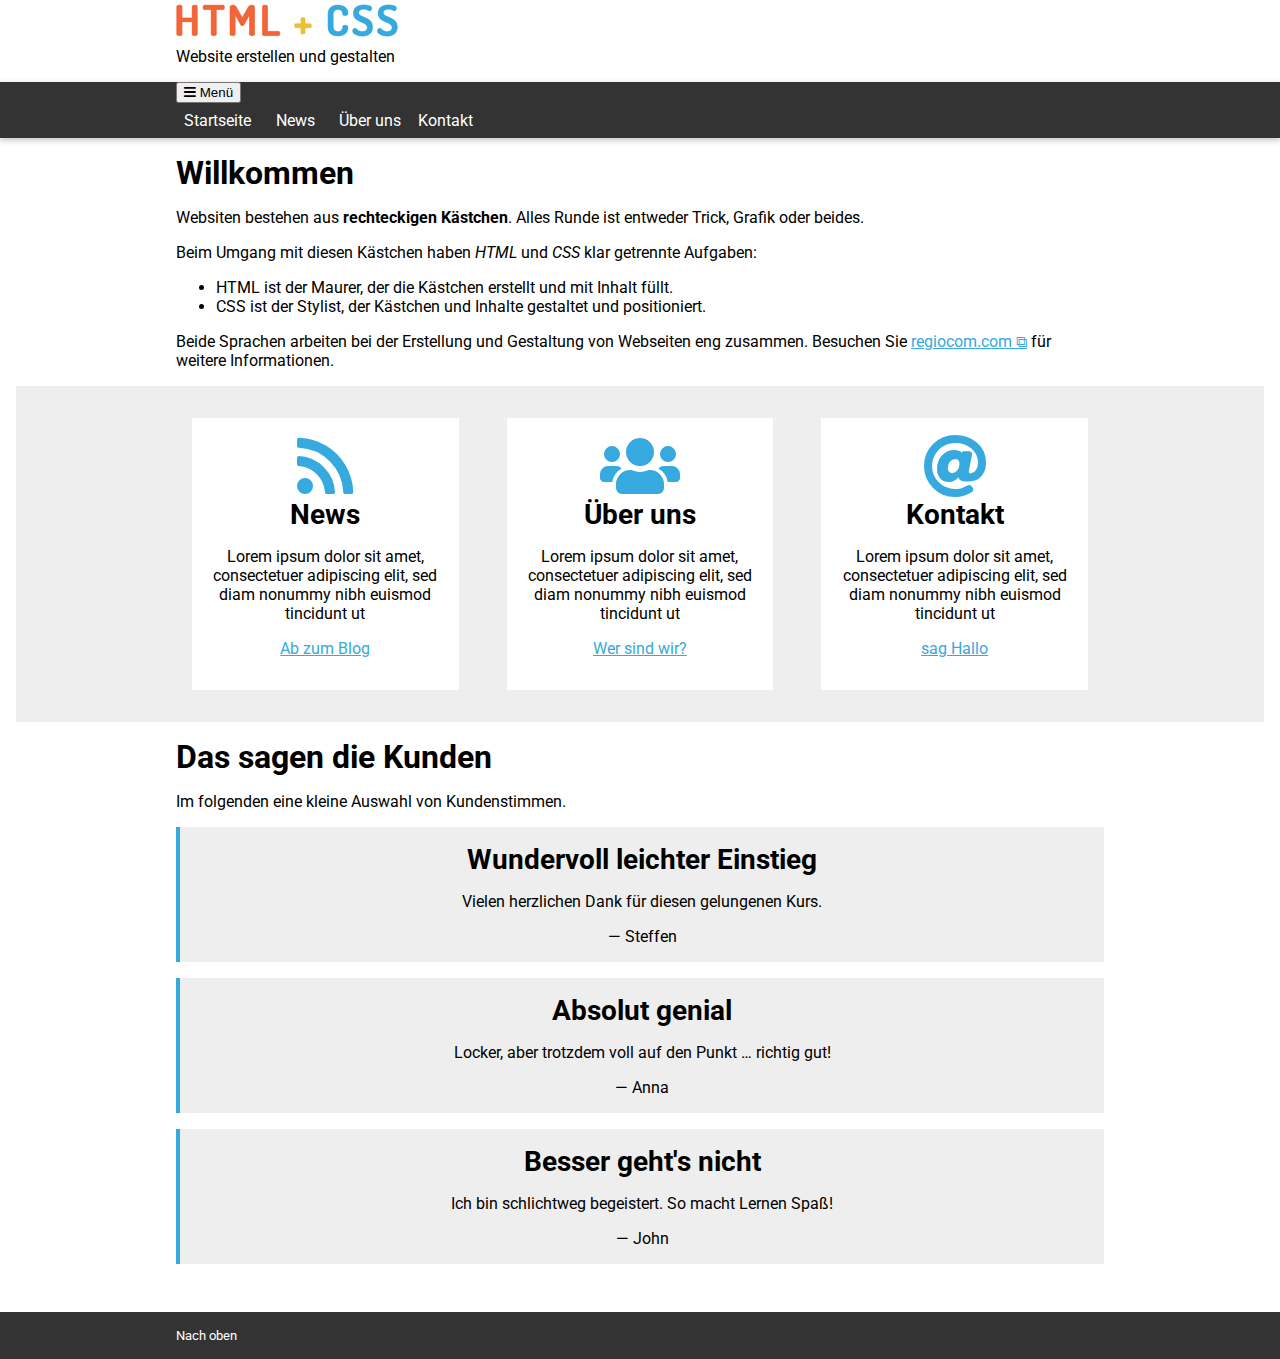
<file: index.html>
<!Doctype html>
<html lang="de">
    <head>
        <meta charset="utf-8">
        <!-- Seitenbeschreibung zum Workshop HTML und CSS -->
        <meta name="description" content="In diesem Workshop erlernen wir das Erstellen von HTML und CSS">
        <meta name="keywords" content="regiocom SE, IT-Support">
        <meta name="viewport" content="width=device-width, initial-scale=1, shrink-to-fit=no">
        <title>Startseite - Workshop HTML + CSS</title>
        
        <link href="./css/style.css" rel="stylesheet">
        <link rel="icon" type="image/x-icon" href="./bilder/favicon.ico">
        <link href="./fontawesome/css/all.css" rel="stylesheet">
    </head>
    <body>
       <header class="site-header wrapper">
            <h1 class="site-logo">
                <img src="./bilder/logo-html+css-222.gif" srcset="./bilder/logo-html+css-444.gif 2x, ./bilder/logo-html+css-666.gif 3x" alt="HTML+CSS" width="222" height="33" title="Das ist das Logo HTML + CSS">
            </h1>
            
            <p class="site-slogan">Website erstellen und gestalten</p>
        </header>
        
        <nav class="site-nav">
            <div class="wrapper">
                <button class="menubutton" onclick="this.classList.toggle('show-menu')"><i class="fas fa-bars"></i>&nbsp;Menü</button>
                <ul class="site-nav-list">
                    <li><a href="index.html" target="_self">Startseite</a></li>
                    <li><a href="./news.html" target="_self" >News</a></li>
                    <li><a href="./ueber_uns.html"  target="_self">Über uns</a></li>
                    <li><a href="./kontakt.html"  target="_self">Kontakt</a></li>
                </ul>
            </div>
        </nav>
        
        <main class="site-content">
           <!-- Beginn der 1. Section -->
           <section class="content-intro wrapper">
                <h2>Willkommen</h2>

                <p>Websiten bestehen aus <strong>rechteckigen Kästchen</strong>. Alles Runde ist entweder Trick, Grafik oder beides.</p>
                <p>Beim Umgang mit diesen Kästchen haben <em>HTML</em> und <em>CSS</em> klar getrennte Aufgaben:</p>
                <ul>
                    <li>HTML ist der Maurer, der die Kästchen erstellt und mit Inhalt füllt.</li>
                    <li>CSS ist der Stylist, der Kästchen und Inhalte gestaltet und positioniert.</li>
                </ul>
                <p>Beide Sprachen arbeiten bei der Erstellung und Gestaltung von Webseiten eng zusammen. Besuchen Sie <a href="https://www.regiocom.com" target="_blank">regiocom.com</a> für weitere Informationen.</p>
            </section>
            <!-- Ende der 1. Section -->
            <!-- Beginn der 2. Section -->
            <section class="infoboxen">
                <div class="wrapper">
                    <article class="infobox">
                        <a href="./news.html"><i class="fas fa-rss fa-4x"></i></a>
                        <h3>News</h3>
                        <p>Lorem ipsum dolor sit amet, consectetuer adipiscing elit, sed diam nonummy nibh euismod tincidunt ut</p>
                        <p><a href="#">Ab zum Blog</a></p>
                    </article>
                    <article class="infobox">
                        <a href="./news.html"><i class="fas fa-users fa-4x"></i></a>
                        <h3>Über uns</h3>
                        <p>Lorem ipsum dolor sit amet, consectetuer adipiscing elit, sed diam nonummy nibh euismod tincidunt ut</p>
                        <p><a href="#">Wer sind wir?</a></p>
                    </article>
                    <article class="infobox">
                        <a href="./news.html"><i class="fas fa-at fa-4x"></i></a>
                        <h3>Kontakt</h3>
                        <p>Lorem ipsum dolor sit amet, consectetuer adipiscing elit, sed diam nonummy nibh euismod tincidunt ut</p>
                        <p><a href="#">sag Hallo</a></p>
                    </article>
                </div>
            </section>
            <!-- Ende der 2. Section -->
            <!-- Beginn der 3. Section -->
            <section class="kundenstimmen wrapper">
                <h2>Das sagen die Kunden</h2>
                <p>Im folgenden eine kleine Auswahl von Kundenstimmen.</p>
                
                <blockquote class="kundenstimme">
                    <h3>Wundervoll leichter Einstieg</h3>
                    <p>Vielen herzlichen Dank für diesen gelungenen Kurs.</p>

                    <footer class="kunde">&mdash; Steffen</footer>
                </blockquote>
                <blockquote class="kundenstimme">
                    <h3>Absolut genial</h3>
                    <p>Locker, aber trotzdem voll auf den Punkt … richtig gut!</p>

                    <footer class="kunde">&mdash; Anna</footer>
                </blockquote>
                <blockquote class="kundenstimme">
                    <h3>Besser geht's nicht</h3>
                    <p>Ich bin schlichtweg begeistert. So macht Lernen Spaß!</p>

                    <footer class="kunde">&mdash; John</footer>
                </blockquote>
            </section>
        </main>
        
        <div class="break"></div>
        
        <footer class="site-footer">
            <div class="wrapper">
                <a href="#top">Nach oben</a>
            </div>
        </footer>
    </body>
</html>
</file>
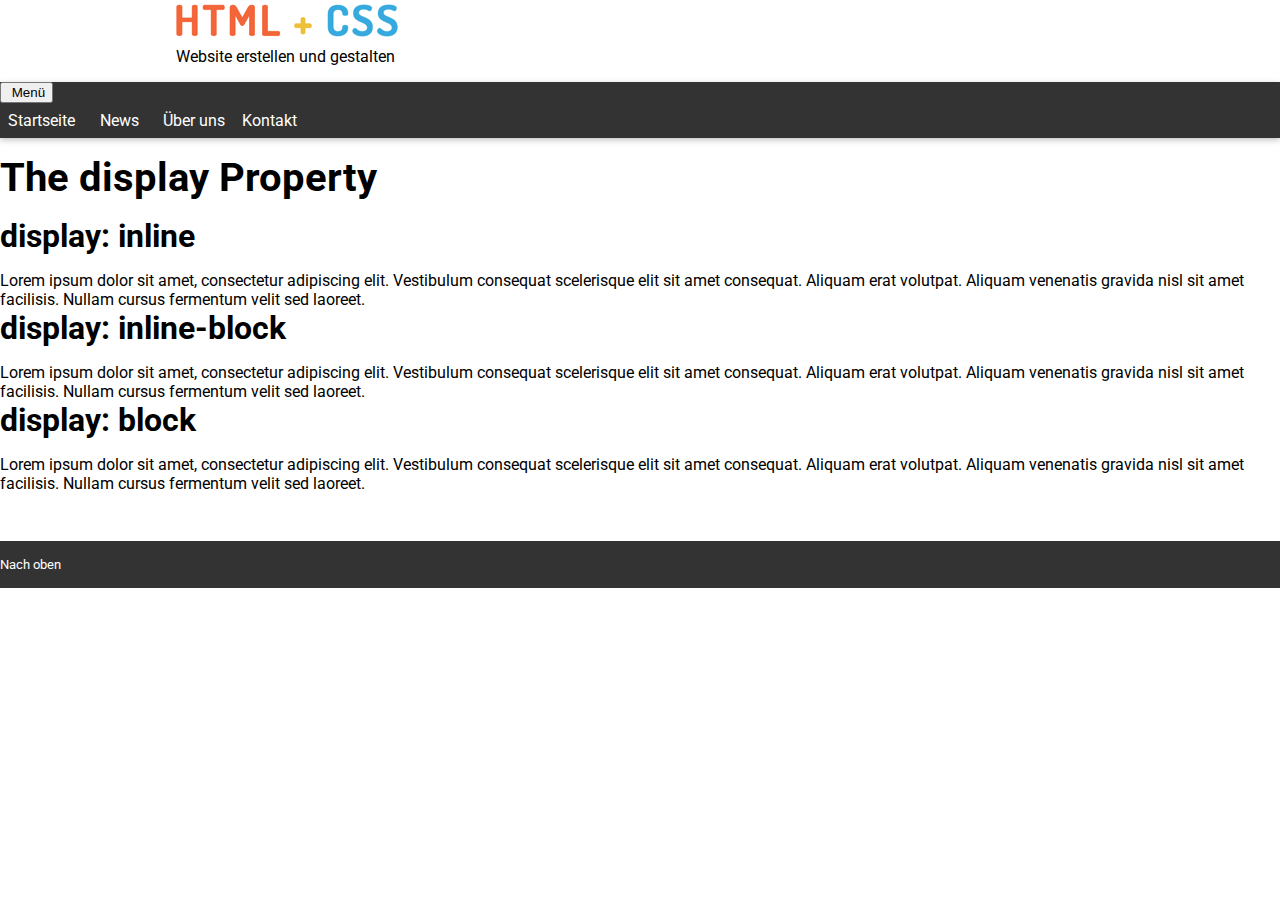
<file: inline_boxes.html>
<!Doctype html>
<html lang="de">
    <head>
        <meta charset="utf-8">
        <!-- Seitenbeschreibung zum Workshop HTML und CSS -->
        <meta name="description" content="In diesem Workshop erlernen wir das Erstellen von HTML und CSS">
        <meta name="keywords" content="regiocom SE, IT-Support">
        <meta name="viewport" content="width=device-width, initial-scale=1, shrink-to-fit=no">
        <title>Inline Boxen - Workshop HTML + CSS</title>
        
        <link href="./css/style.css" rel="stylesheet">
        <link rel="icon" type="image/x-icon" href="./bilder/favicon.ico">
    </head>
    <body>
       <header class="site-header wrapper">
            <h1 class="site-logo">
                <img src="./bilder/logo-html+css-222.gif" srcset="./bilder/logo-html+css-444.gif 2x, ./bilder/logo-html+css-666.gif 3x" alt="HTML+CSS" width="222" height="33" title="Das ist das Logo HTML + CSS">
            </h1>
            
            <p class="site-slogan">Website erstellen und gestalten</p>
        </header>
        
        <nav class="site-nav">
            <button class="menubutton" onclick="this.classList.toggle('show-menu')"><i class="fas fa-bars"></i>&nbsp;Menü</button>
            <ul class="site-nav-list">
                <li><a href="index.html" target="_self">Startseite</a></li>
                <li><a href="./news.html" target="_self" >News</a></li>
                <li><a href="./ueber_uns.html"  target="_self">Über uns</a></li>
                <li><a href="./kontakt.html"  target="_self">Kontakt</a></li>
            </ul>
        </nav>
        
        <main class="site-content">
           <h1>The display Property</h1>

<h2>display: inline</h2>
<div>Lorem ipsum dolor sit amet, consectetur adipiscing elit. Vestibulum consequat scelerisque elit sit amet consequat. Aliquam erat volutpat. <span class="a">Aliquam</span> <span class="a">venenatis</span> gravida nisl sit amet facilisis. Nullam cursus fermentum velit sed laoreet. </div>

<h2>display: inline-block</h2>
<div>Lorem ipsum dolor sit amet, consectetur adipiscing elit. Vestibulum consequat scelerisque elit sit amet consequat. Aliquam erat volutpat. <span class="b">Aliquam</span> <span class="b">venenatis</span> gravida nisl sit amet facilisis. Nullam cursus fermentum velit sed laoreet. </div>

<h2>display: block</h2>
<div>Lorem ipsum dolor sit amet, consectetur adipiscing elit. Vestibulum consequat scelerisque elit sit amet consequat. Aliquam erat volutpat. <span class="c">Aliquam</span> <span class="c">venenatis</span> gravida nisl sit amet facilisis. Nullam cursus fermentum velit sed laoreet. </div>

        </main>
        
        <div class="break"></div>
        
        <footer class="site-footer">
           
           <a href="#top">Nach oben</a>
            
        </footer>
    </body>
</html>
</file>
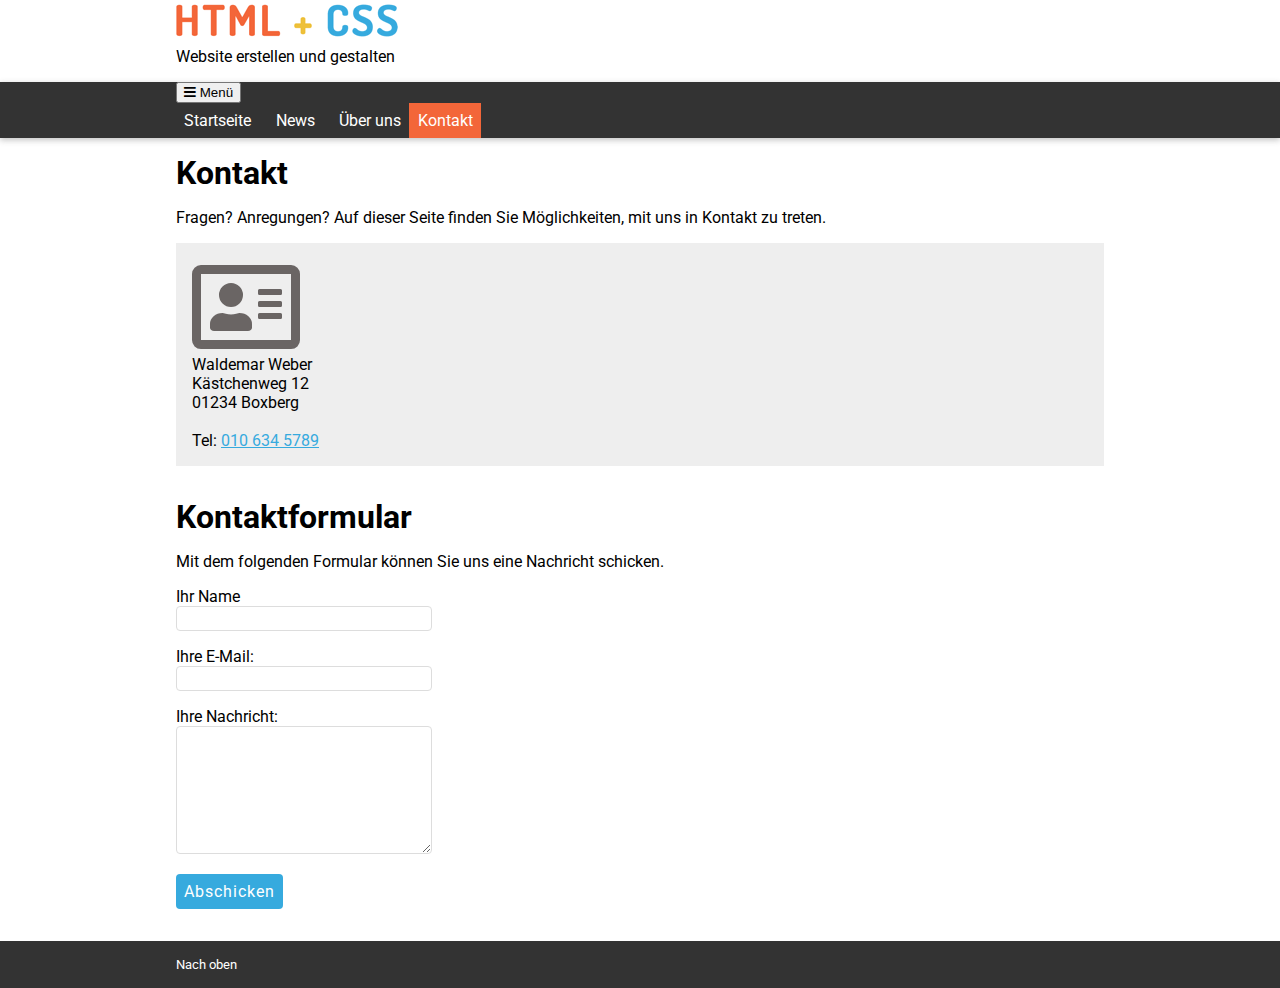
<file: kontakt.html>
<!Doctype html>
<html lang="de">
    <head>
        <meta charset="utf-8">
        <!-- Seitenbeschreibung zum Workshop HTML und CSS -->
        <meta name="description" content="In diesem Workshop erlernen wir das Erstellen von HTML und CSS">
        <meta name="keywords" content="regiocom SE, IT-Support">
        <meta name="viewport" content="width=device-width, initial-scale=1, shrink-to-fit=no">
        <title>Kontakt - Workshop HTML + CSS</title>
        <link href="./css/style.css" rel="stylesheet">
        <link rel="icon" type="image/x-icon" href="./bilder/favicon.ico">
        <!--<link rel="stylesheet" href="https://use.fontawesome.com/releases/v5.15.4/css/all.css" integrity="sha384-DyZ88mC6Up2uqS4h/KRgHuoeGwBcD4Ng9SiP4dIRy0EXTlnuz47vAwmeGwVChigm" crossorigin="anonymous">-->
        <!--<script src="https://kit.fontawesome.com/048d51964d.js" crossorigin="anonymous"></script>-->
        <link href="./fontawesome/css/all.css" rel="stylesheet">
        
        <style>
            label {
                display: block;
            }
      
            form div {
                margin-bottom: 1em;
            }
            
            .fa-fish {
                color: coral;
            }
            
            .fa-frog, .fa-user-ninja {
                color: #ffffff;
            }
            
            .fa-facebook {
                color: lightskyblue;
            }
        </style>
    </head>
    <body>
       <header class="site-header wrapper">
            <h1 class="site-logo">
                <img src="./bilder/logo-html+css-222.gif" srcset="./bilder/logo-html+css-444.gif 2x, ./bilder/logo-html+css-666.gif 3x" alt="HTML+CSS" width="222" height="33" title="Das ist das Logo HTML + CSS">
            </h1>
            
            <p class="site-slogan">Website erstellen und gestalten</p>
        </header>
        
        <nav class="site-nav">
            <div class="wrapper">
                <button class="menubutton" onclick="this.classList.toggle('show-menu')"><i class="fas fa-bars"></i>&nbsp;Menü</button>
                <ul class="site-nav-list">
                    <li><a href="index.html" target="_self">Startseite</a></li>
                    <li><a href="./news.html" target="_self" >News</a></li>
                    <li><a href="./ueber_uns.html"  target="_self">Über uns</a></li>
                    <li><a href="./kontakt.html"  target="_self" class="sie-sind-hier">Kontakt</a></li>
                </ul>
            </div>
        </nav>
        
        <main class="site-content wrapper">
           <!-- Beginn der 1. Section -->
           <section class="content-intro">
                <h2>Kontakt</h2>

               <p>Fragen? Anregungen? Auf dieser Seite finden Sie Möglichkeiten, mit uns in Kontakt zu treten.</p>
            </section>
            <!-- Ende der 1. Section -->
            <!-- Beginn der 2. Section -->
            <section class="kontaktdaten">
                <!--<h2>Kontaktdaten</h2>-->
                <a href="#"><span style="font-size: 3em; color: #6a6564;"><i class="far fa-address-card fa-2x"></i></span></a><br>
                <adress>
                    Waldemar Weber <br>
                    Kästchenweg 12 <br>
                    01234 Boxberg <br>
                    <br>
                    Tel: <a href="#">010 634 5789</a>
                </adress>
            </section>
            <!-- Ende der 2. Section -->
            <!-- Beginn der 3. Section -->
            <section>
                <h2>Kontaktformular</h2>
                <p>Mit dem folgenden Formular können Sie uns eine Nachricht schicken.</p>
                
                <form class="kontaktformular" action="" method="post">
                    <div>
                       <label for="name">Ihr Name</label>
                        <input type="text" id="name" name="name">
                    </div>
                    <div>
                       <label for="mail">Ihre E-Mail:</label>
                        <input type="email" id="mail" name="mail">
                    </div>
                    <div>
                       <label for="nachricht">Ihre Nachricht:</label>
                        <textarea id="nachricht" name="nachricht"></textarea>
                    </div>

                    <div>
                        <button class="button" type="submit" value="gesendet">Abschicken</button>
                    </div>
                </form>

            </section>
            <!-- Ende der 3. Section -->
        </main>
        
        <footer class="site-footer">
            <div class="wrapper">
                <a href="#top">Nach oben</a>
            </div>
        </footer>
    </body>
</html>
</file>
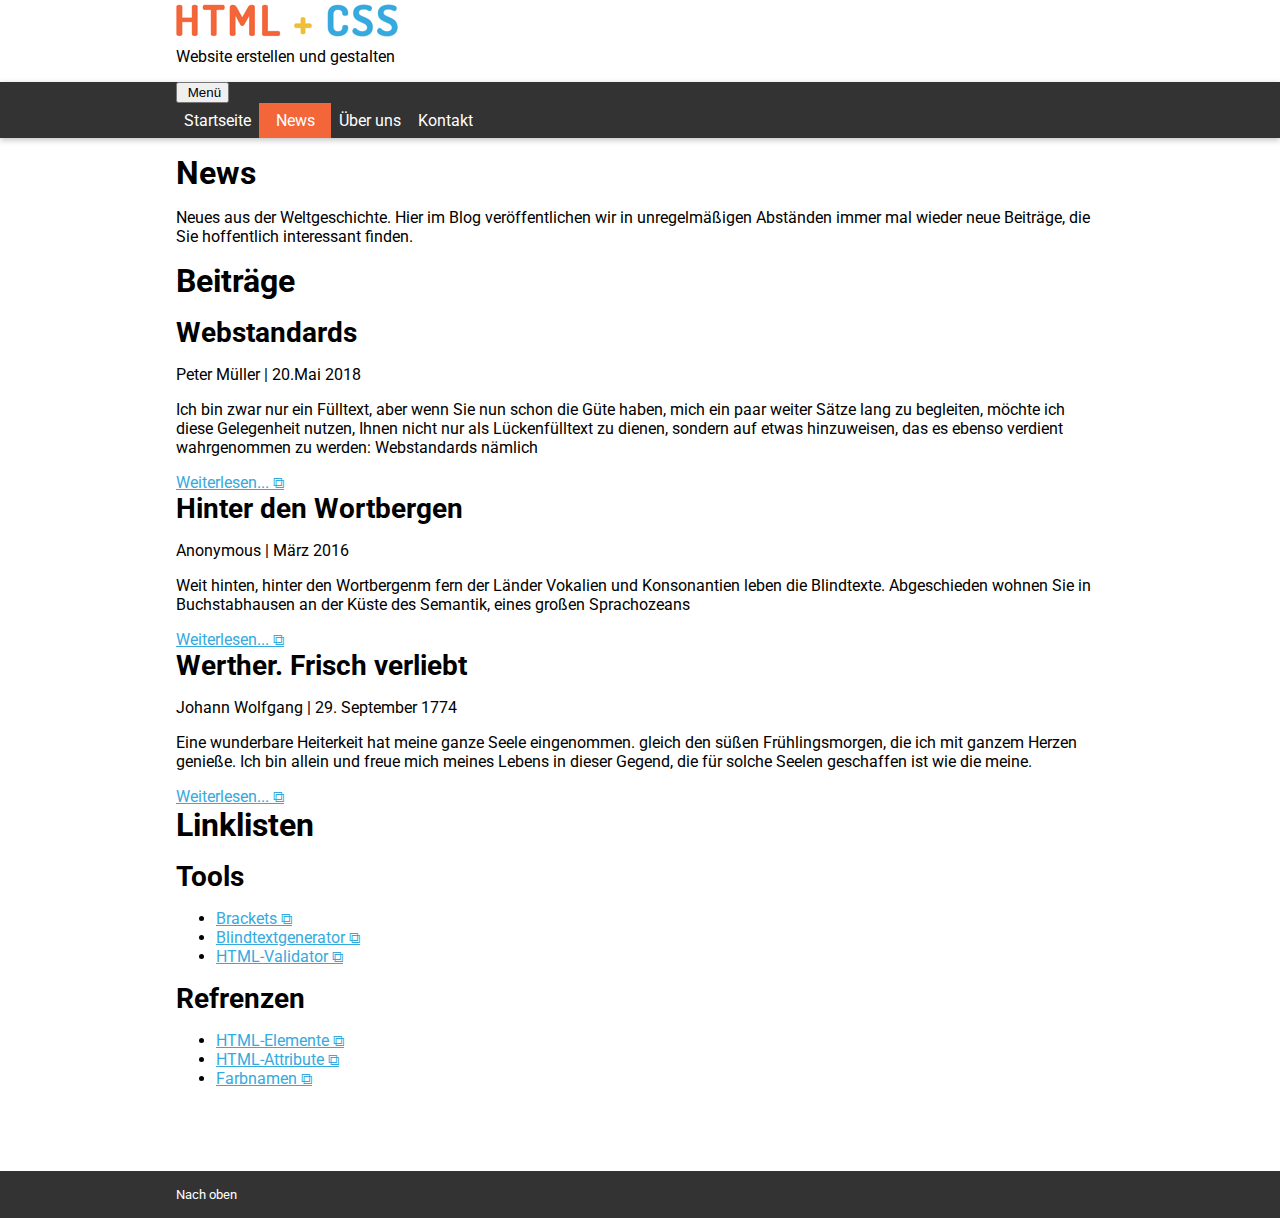
<file: news.html>
<!Doctype html>
<html lang="de">
    <head>
        <meta charset="utf-8">
        <!-- Seitenbeschreibung zum Workshop HTML und CSS -->
        <meta name="description" content="In diesem Workshop erlernen wir das Erstellen von HTML und CSS">
        <meta name="keywords" content="regiocom SE, IT-Support">
        <meta name="viewport" content="width=device-width, initial-scale=1, shrink-to-fit=no">
        <title>Startseite - Workshop HTML + CSS</title>
        <link href="./css/style.css" rel="stylesheet">
        <link rel="icon" type="image/x-icon" href="./bilder/favicon.ico">
    </head>
    <body class="news">
       <header class="site-header wrapper">
            <h1 class="site-logo">
                <img src="./bilder/logo-html+css-222.gif" srcset="./bilder/logo-html+css-444.gif 2x, ./bilder/logo-html+css-666.gif 3x" alt="HTML+CSS" width="222" height="33" title="Das ist das Logo HTML + CSS">
            </h1>
            
            <p class="site-slogan">Website erstellen und gestalten</p>
        </header>
        
        <nav class="site-nav">
            <div class="wrapper">
                <button class="menubutton" onclick="this.classList.toggle('show-menu')"><i class="fas fa-bars"></i>&nbsp;Menü</button>
                <ul class="site-nav-list">
                    <li><a href="index.html" target="_self">Startseite</a></li>
                    <li><a href="./news.html" target="_self" class="sie-sind-hier">News</a></li>
                    <li><a href="./ueber_uns.html"  target="_self">Über uns</a></li>
                    <li><a href="./kontakt.html"  target="_self">Kontakt</a></li>
                </ul>
            </div>
        </nav>
        
        <main class="site-content">
           <!-- Beginn der 1. Section -->
           <section class="content-intro wrapper">
                <h2>News</h2>
                <p>Neues aus der Weltgeschichte. Hier im Blog veröffentlichen wir in unregelmäßigen Abständen immer mal wieder neue Beiträge, die Sie hoffentlich interessant finden.</p>
            </section>
            <!-- Ende der 1. Section -->
            <!-- Beginn der 2. Section -->
            <section class="beitragsliste wrapper">
                <h2>Beiträge</h2>
                
                <article>
                    <h3>Webstandards</h3>
                    <p>Peter Müller | 20.Mai 2018</p>
                    <p>Ich bin zwar nur ein Fülltext, aber wenn Sie nun schon die Güte haben, mich ein paar weiter Sätze lang zu begleiten, möchte ich diese Gelegenheit nutzen, Ihnen nicht nur als Lückenfülltext zu dienen, sondern auf etwas hinzuweisen, das es ebenso verdient wahrgenommen zu werden: Webstandards nämlich</p>
                    <a href="https://regiocom.com" target="_blank">Weiterlesen...</a>
                </article>
                <article>
                    <h3>Hinter den Wortbergen</h3>
                    <p>Anonymous | März 2016</p>
                    <p>Weit hinten, hinter den Wortbergenm fern der Länder Vokalien und Konsonantien leben die Blindtexte. Abgeschieden wohnen Sie in Buchstabhausen an der Küste des Semantik, eines großen Sprachozeans</p>
                    <a href="https://regiocom.com" target="_blank">Weiterlesen...</a>
                </article>
                <article>
                    <h3>Werther. Frisch verliebt</h3>
                    <p>Johann Wolfgang | 29. September 1774</p>
                    <p>Eine wunderbare Heiterkeit hat meine ganze Seele eingenommen. gleich den süßen Frühlingsmorgen, die ich mit ganzem Herzen genieße. Ich bin allein und freue mich meines Lebens in dieser Gegend, die für solche Seelen geschaffen ist wie die meine.</p>
                    <a href="https://regiocom.com" target="_blank">Weiterlesen...</a>
                </article>
            </section>
            <!-- Ende der 2. Section -->
            <!-- Beginn von aside -->
            <aside class="wrapper">
                <h2>Linklisten</h2>
                
                <section>
                   <h3>Tools</h3>
                    <ul>
                        <li><a href="https://www.brackets.io" target="_blank">Brackets</a></li>
                        <li><a href="https://www.blindtextgenerator.de" target="_blank">Blindtextgenerator</a></li>
                        <li><a href="https://validator.w3.org/" target="_blank">HTML-Validator</a></li>
                    </ul>
                </section>
                <section>
                   <h3>Refrenzen</h3>
                    <ul>
                        <li><a href="https://www.w3schools.com/html/html_elements.asp" target="_blank">HTML-Elemente</a></li>
                        <li><a href="https://www.w3schools.com/html/html_attributes.asp" target="_blank">HTML-Attribute</a></li>
                        <li><a href="https://www.w3schools.com/colors/default.asp" target="_blank">Farbnamen</a></li>
                    </ul>
                </section>
                <br>
            </aside>
            <!-- Ende von aside -->
        </main>
        
        <div class="break"></div>
        
        <footer class="site-footer">
            <div class="wrapper">
                <a href="#top">Nach oben</a>
            </div>
        </footer>
    </body>
</html>
</file>
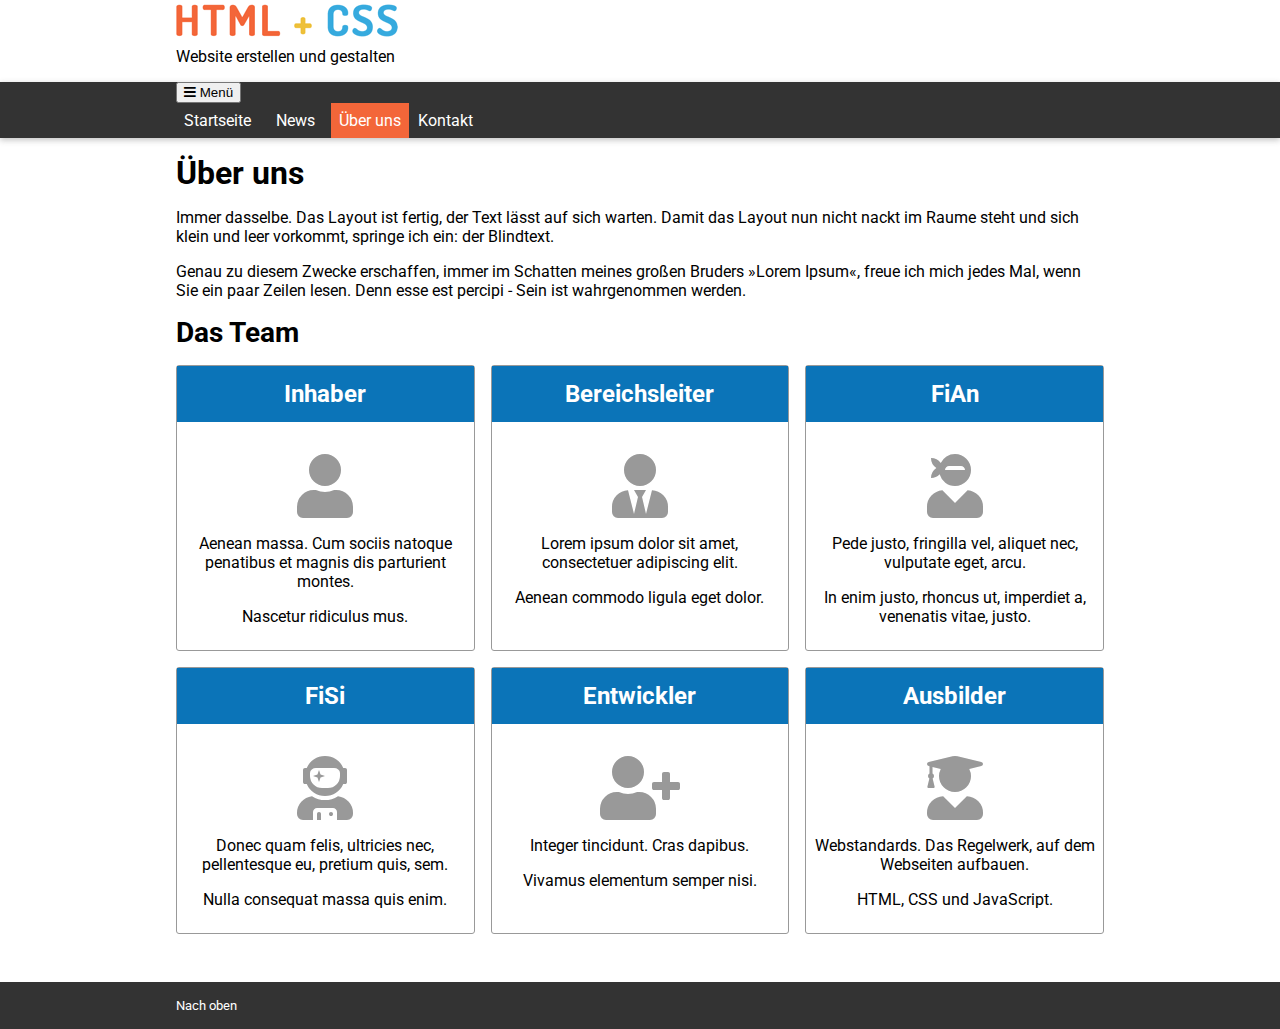
<file: ueber_uns.html>
<!Doctype html>
<html lang="de">
    <head>
        <meta charset="utf-8">
        <!-- Seitenbeschreibung zum Workshop HTML und CSS -->
        <meta name="description" content="In diesem Workshop erlernen wir das Erstellen von HTML und CSS">
        <meta name="keywords" content="regiocom SE, IT-Support">
        <meta name="viewport" content="width=device-width, initial-scale=1, shrink-to-fit=no">
        <title>Startseite - Workshop HTML + CSS</title>
        <link href="./css/style.css" rel="stylesheet">
        <link rel="icon" type="image/x-icon" href="./bilder/favicon.ico">
        <link href="./fontawesome/css/all.css" rel="stylesheet">
        
    </head>
    <body class="ueber-uns">
       <header class="site-header wrapper">
            <h1 class="site-logo">
                <img src="./bilder/logo-html+css-222.gif" srcset="./bilder/logo-html+css-444.gif 2x, ./bilder/logo-html+css-666.gif 3x" alt="HTML+CSS" width="222" height="33" title="Das ist das Logo HTML + CSS">
            </h1>
            
            <p class="site-slogan">Website erstellen und gestalten</p>
        </header>
        
        <nav class="site-nav">
            <div class="wrapper">
                <button class="menubutton" onclick="this.classList.toggle('show-menu')"><i class="fas fa-bars"></i>&nbsp;Menü</button>
                <ul class="site-nav-list">
                    <li><a href="index.html" target="_self">Startseite</a></li>
                    <li><a href="./news.html" target="_self" >News</a></li>
                    <li><a href="./ueber_uns.html" target="_self" class="sie-sind-hier">Über uns</a></li>
                    <li><a href="./kontakt.html" target="_self">Kontakt</a></li>
                </ul>
            </div>
        </nav>
        
        <main class="site-content wrapper">
           <!-- Beginn der 1. Section -->
           <section class="content-intro">
                <h2>Über uns</h2>

                <p>Immer dasselbe. Das Layout ist fertig, der Text lässt auf sich warten. Damit das Layout nun nicht nackt im Raume steht und sich klein und leer vorkommt, springe ich ein: der Blindtext.</p>
                <p>Genau zu diesem Zwecke erschaffen, immer im Schatten meines großen Bruders &raquo;Lorem Ipsum&laquo;, freue ich mich jedes Mal, wenn Sie ein paar Zeilen lesen. Denn esse est percipi - Sein ist wahrgenommen werden.</p>
            </section>
            <!-- Ende der 1. Section -->
            <!-- Beginn der 2. Section -->
            <section class="team">
                <h3>Das Team</h3>
      
                <ul class="mitglieder">
                    <li class="mitglied">
                        <h4>Inhaber</h4>
                        <i class="fas fa-user fa-4x"></i>
                        <p>Aenean massa. Cum sociis natoque penatibus et magnis dis parturient montes.</p><p>Nascetur ridiculus mus.</p>
                    </li> 
      
                    <li class="mitglied">
                        <h4>Bereichsleiter</h4>
                        <i class="fas fa-user-tie fa-4x"></i>
                        <p>Lorem ipsum dolor sit amet, consectetuer adipiscing elit.</p> 
                        <p>Aenean commodo ligula eget dolor. </p>
                    </li>
      
                    <li class="mitglied">
                        <h4>FiAn</h4>
                        <i class="fas fa-user-ninja fa-4x"></i>
                        <p>Pede justo, fringilla vel, aliquet nec, vulputate eget, arcu. </p>
                        <p>In enim justo, rhoncus ut, imperdiet a, venenatis vitae, justo. </p>
                    </li>
        
                    <li class="mitglied">
                        <h4>FiSi</h4>
                        <i class="fas fa-user-astronaut fa-4x"></i>
                        <p>Donec quam felis, ultricies nec, pellentesque eu, pretium quis, sem.</p>
                        <p>Nulla consequat massa quis enim.</p>
                    </li>             
        
                    <li class="mitglied">
                        <h4>Entwickler</h4>
                        <i class="fas fa-user-plus fa-4x"></i>
                        <p>Integer tincidunt. Cras dapibus. </p>
                        <p>Vivamus elementum semper nisi.</p>
                    </li>
        
                    <li class="mitglied">
                        <h4>Ausbilder</h4>
                        <i class="fas fa-user-graduate fa-4x"></i>
                        <p>Webstandards. Das Regelwerk, auf dem Webseiten aufbauen.</p>
                        <p>HTML, CSS und JavaScript.</p>
                    </li>
                </ul>
            </section> 
            <!-- Ende der 2. Section -->
        </main>
        
        <div class="break"></div>
        
        <footer class="site-footer wra">
            <div class="wrapper">
                <a href="#top">Nach oben</a>
            </div>
        </footer>
    </body>
</html>
</file>
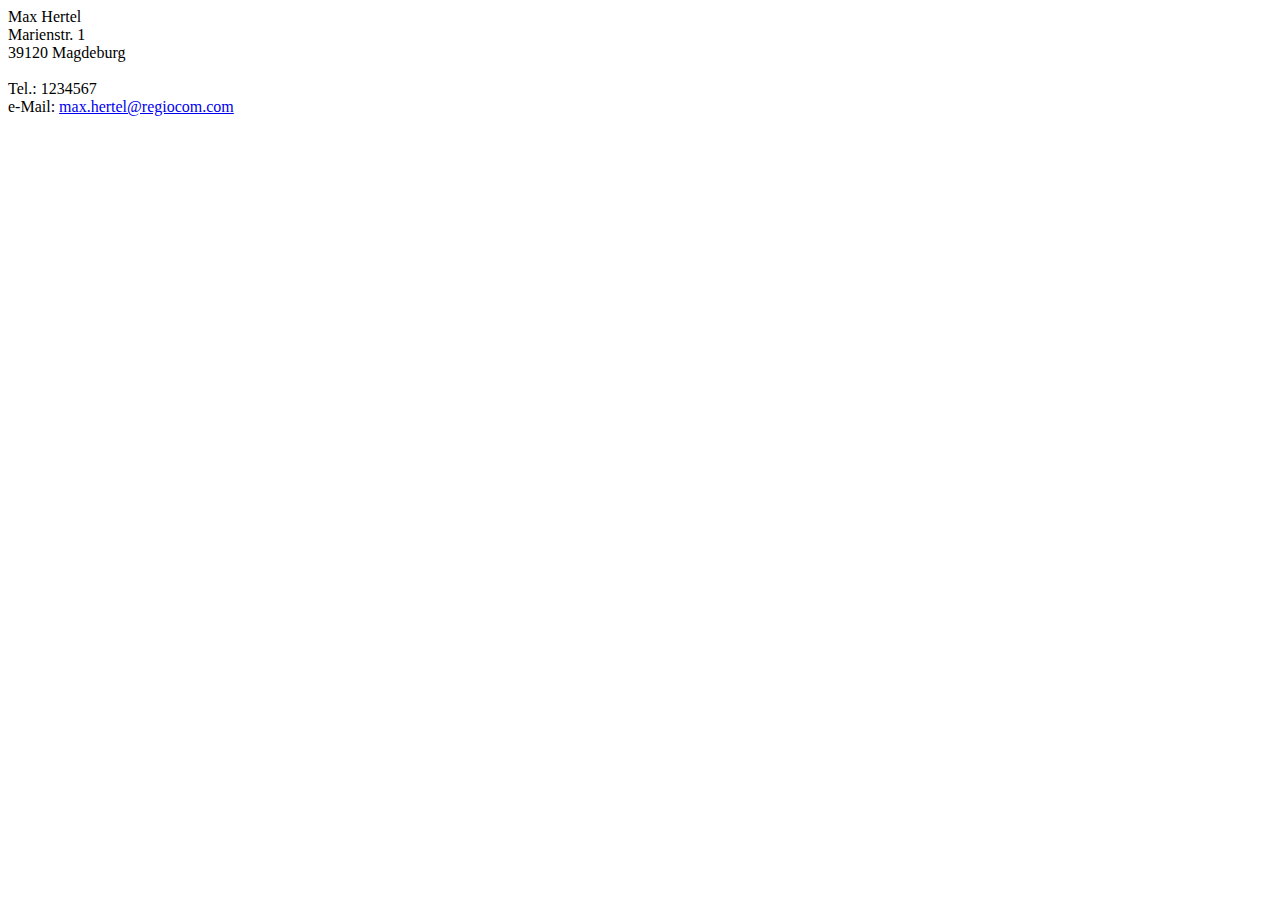
<file: uebungen/address.html>
<html>
    <body>
        <address style="font-style: normal">
            Max Hertel<br>
            Marienstr. 1<br>
            39120 Magdeburg<br><br>
            Tel.: 1234567<br>
            e-Mail: <a href="mailto:max.hertel@regiocom.com">max.hertel@regiocom.com</a>
        </address>
    </body>
</html>
</file>
<file: css/style.css>
/* Stylesheet zur Gestaltung der Beispielseite
Autor: Max Hertel
Datum: 11.02.22*/

/* Google Fonts laden */
@import url('https://fonts.googleapis.com/css2?family=Roboto:wght@100;300;400;700&display=swap');

@import url(basis.css);
@import url(layout.css);
/*@import url(navi-inline.css);*/
@import url(navi-flex.css);
@import url(formulare.css);
@import url(content.css);
@import url(drucken.css);
</file>
